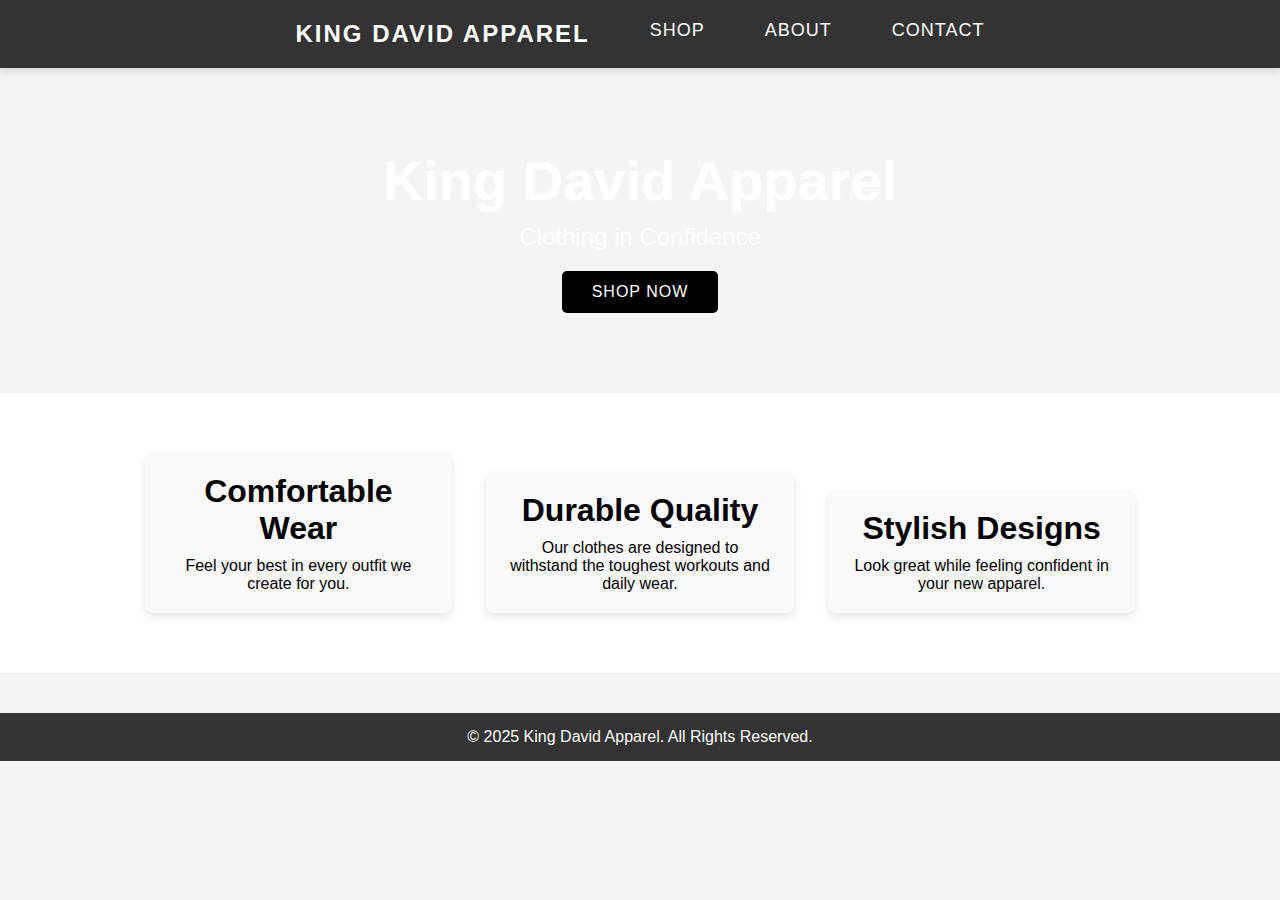
<file: index.html>
<!DOCTYPE html>
<html lang="en">
<head>
  <meta charset="UTF-8">
  <meta name="viewport" content="width=device-width, initial-scale=1.0">
  <title>King David Apparel</title>
  <link rel="stylesheet" href="styles.css">
</head>
<body>
  <header>
    <div class="container">
      <nav>
        <ul>
          <li><a href="index.html" class="logo">King David Apparel</a></li>
          <li><a href="shop.html">Shop</a></li>
          <li><a href="about.html">About</a></li>
          <li><a href="contact.html">Contact</a></li>
        </ul>
      </nav>
    </div>
  </header>

  <section class="hero">
    <div class="container">
      <h1>King David Apparel</h1>
      <p>Clothing in Confidence
    </p>
      <a href="shop.html" class="cta-btn">Shop Now</a>
    </div>
  </section>

  <section class="features">
    <div class="container">
      <div class="feature">
        <h3>Comfortable Wear</h3>
        <p>Feel your best in every outfit we create for you.</p>
      </div>
      <div class="feature">
        <h3>Durable Quality</h3>
        <p>Our clothes are designed to withstand the toughest workouts and daily wear.</p>
      </div>
      <div class="feature">
        <h3>Stylish Designs</h3>
        <p>Look great while feeling confident in your new apparel.</p>
      </div>
    </div>
  </section>

  <footer>
    <p>&copy; 2025 King David Apparel. All Rights Reserved.</p>
  </footer>
</body>
</html>
</file>
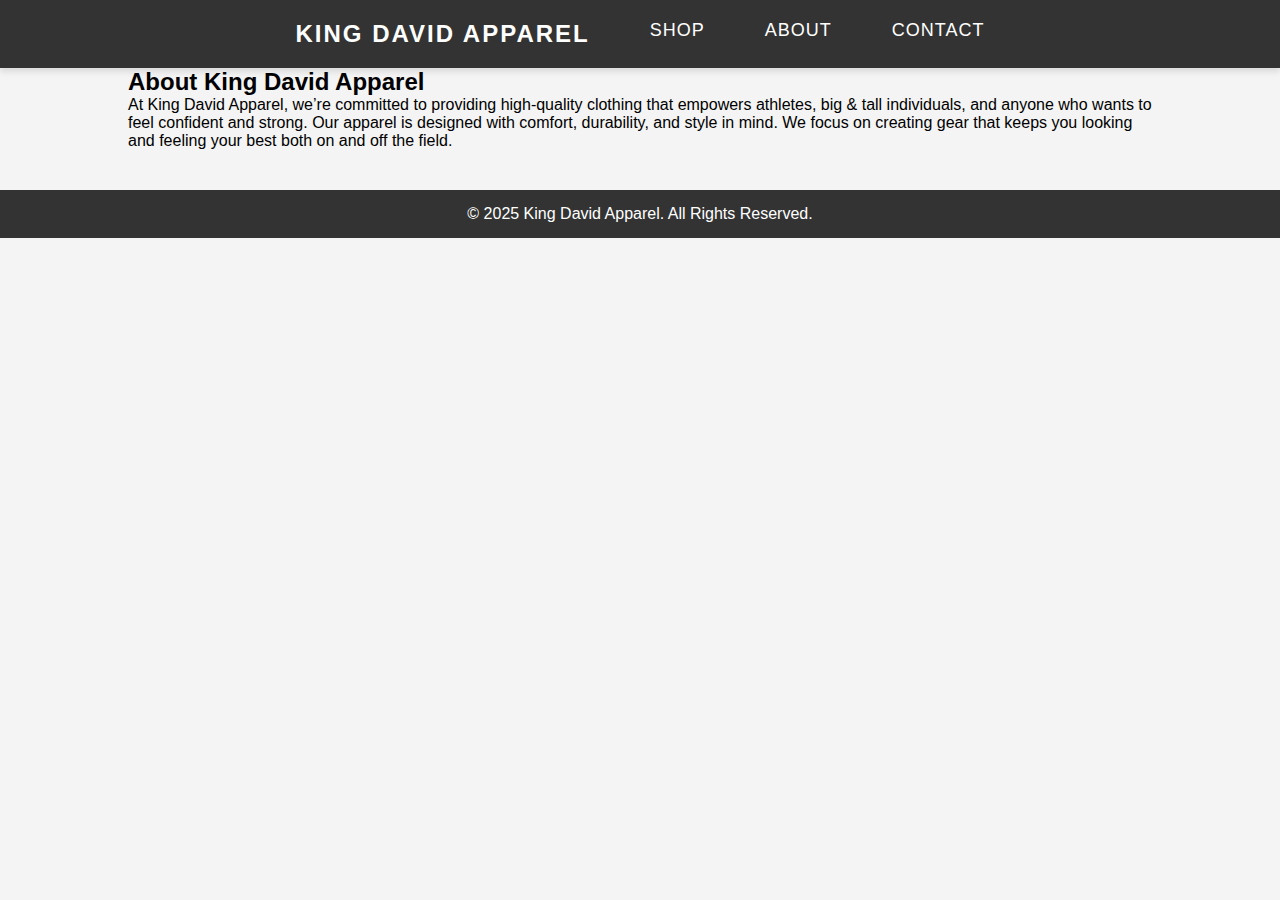
<file: about.html>
<!DOCTYPE html>
<html lang="en">
<head>
  <meta charset="UTF-8">
  <meta name="viewport" content="width=device-width, initial-scale=1.0">
  <title>About | King David Apparel</title>
  <link rel="stylesheet" href="styles.css">
</head>
<body>
  <header>
    <div class="container">
      <nav>
        <ul>
          <li><a href="index.html" class="logo">King David Apparel</a></li>
          <li><a href="shop.html">Shop</a></li>
          <li><a href="about.html">About</a></li>
          <li><a href="contact.html">Contact</a></li>
        </ul>
      </nav>
    </div>
  </header>

  <section class="about">
    <div class="container">
      <h2>About King David Apparel</h2>
      <p>At King David Apparel, we’re committed to providing high-quality clothing that empowers athletes, big & tall individuals, and anyone who wants to feel confident and strong. Our apparel is designed with comfort, durability, and style in mind. We focus on creating gear that keeps you looking and feeling your best both on and off the field.</p>
    </div>
  </section>

  <footer>
    <p>&copy; 2025 King David Apparel. All Rights Reserved.</p>
  </footer>
</body>
</html>
</file>
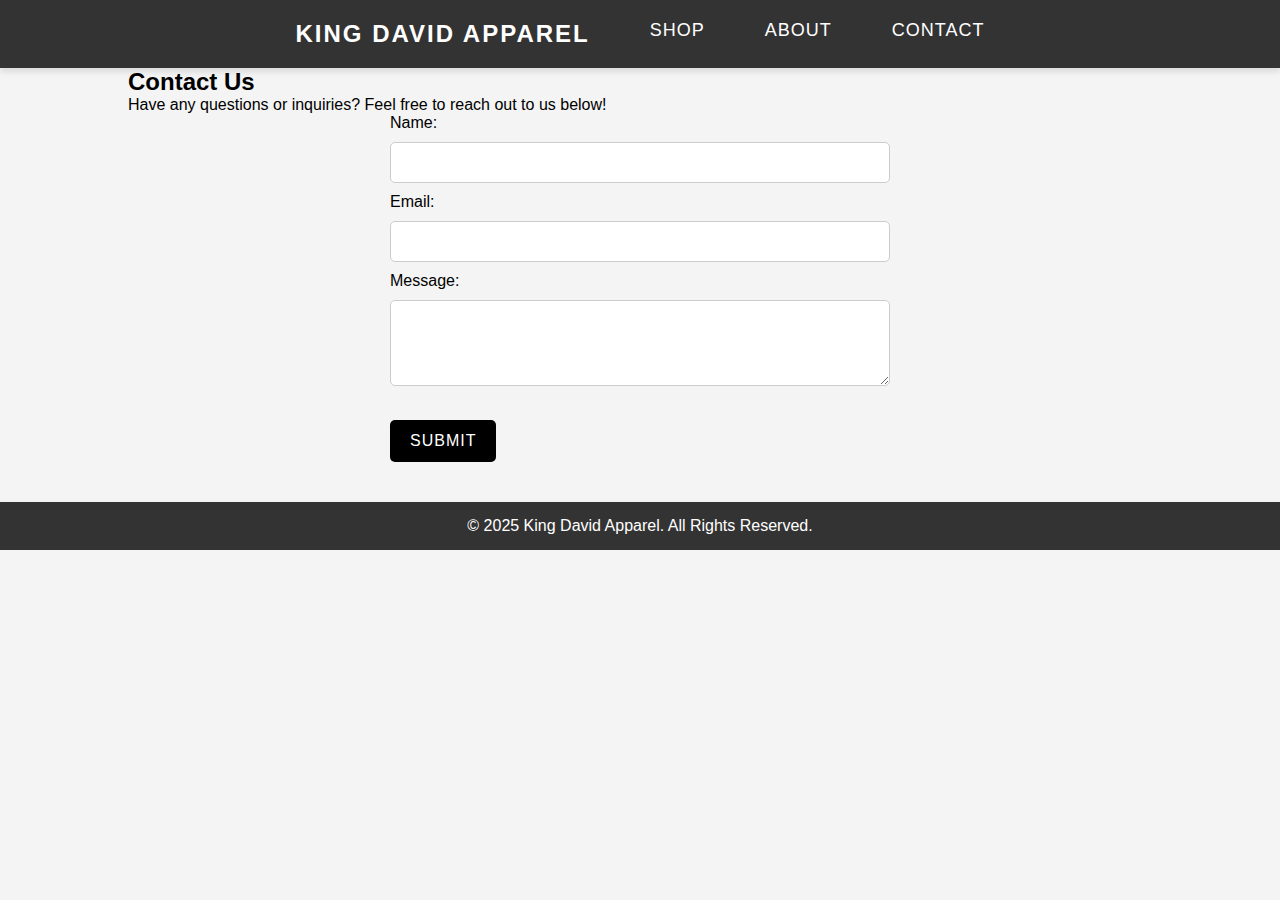
<file: contact.html>
<!DOCTYPE html>
<html lang="en">
<head>
  <meta charset="UTF-8">
  <meta name="viewport" content="width=device-width, initial-scale=1.0">
  <title>Contact | King David Apparel</title>
  <link rel="stylesheet" href="styles.css">
</head>
<body>
  <header>
    <div class="container">
      <nav>
        <ul>
          <li><a href="index.html" class="logo">King David Apparel</a></li>
          <li><a href="shop.html">Shop</a></li>
          <li><a href="about.html">About</a></li>
          <li><a href="contact.html">Contact</a></li>
        </ul>
      </nav>
    </div>
  </header>

  <section class="contact">
    <div class="container">
      <h2>Contact Us</h2>
      <p>Have any questions or inquiries? Feel free to reach out to us below!</p>
      <form action="#" method="POST">
        <label for="name">Name:</label>
        <input type="text" id="name" name="name" required>

        <label for="email">Email:</label>
        <input type="email" id="email" name="email" required>

        <label for="message">Message:</label>
        <textarea id="message" name="message" rows="4" required></textarea>

        <button type="submit" class="cta-btn">Submit</button>
      </form>
    </div>
  </section>

  <footer>
    <p>&copy; 2025 King David Apparel. All Rights Reserved.</p>
  </footer>
</body>
</html>
</file>
<file: styles.css>
/* General Reset */
* {
  margin: 0;
  padding: 0;
  box-sizing: border-box;
}

body {
  font-family: 'Arial', sans-serif;
  background-color: #f4f4f4;
}

a {
  text-decoration: none;
  color: inherit;
}

/* Container to center content */
.container {
  width: 80%;
  margin: 0 auto;
}

/* Header */
header {
  background-color: #333;
  padding: 20px 0;
  box-shadow: 0 4px 6px rgba(0, 0, 0, 0.1);
}

header .logo {
  color: white;
  font-size: 24px;
  font-weight: bold;
  letter-spacing: 2px;
  text-transform: uppercase;
}

header nav ul {
  list-style: none;
  display: flex;
  justify-content: center;
}

header nav ul li {
  margin: 0 15px;
}

header nav ul li a {
  color: white;
  font-size: 18px;
  padding: 8px 15px;
  text-transform: uppercase;
  letter-spacing: 1px;
  transition: background-color 0.3s ease;
}

header nav ul li a:hover {
  background-color: #555;
}

/* Hero Section */
.hero {
  background: url('https://via.placeholder.com/1500x700') no-repeat center center;
  background-size: cover;
  color: white;
  text-align: center;
  padding: 80px 0;
}

.hero h1 {
  font-size: 3.5rem;
}

.hero p {
  font-size: 1.5rem;
  margin-top: 10px;
}

.cta-btn {
  background-color: #000;
  color: white;
  padding: 12px 30px;
  font-size: 1rem;
  text-transform: uppercase;
  letter-spacing: 1px;
  margin-top: 20px;
  display: inline-block;
  transition: background-color 0.3s ease;
  border-radius: 5px;
}

.cta-btn:hover {
  background-color: #444;
}

/* Features Section */
.features {
  background-color: #fff;
  padding: 60px 0;
  text-align: center;
}

.features h3 {
  font-size: 2rem;
}

.feature {
  display: inline-block;
  width: 30%;
  margin: 0 15px;
  padding: 20px;
  background-color: #f9f9f9;
  border-radius: 8px;
  box-shadow: 0 4px 8px rgba(0, 0, 0, 0.1);
}

.feature p {
  font-size: 1rem;
  margin-top: 10px;
}

/* Shop Section */
.shop .product-list {
  display: flex;
  flex-wrap: wrap;
  justify-content: space-around;
}

.product-card {
  background-color: white;
  width: 250px;
  margin: 20px;
  padding: 15px;
  border-radius: 10px;
  box-shadow: 0 4px 8px rgba(0, 0, 0, 0.1);
  text-align: center;
}

.product-card img {
  width: 100%;
  height: auto;
  border-radius: 8px;
}

.product-card h3 {
  font-size: 1.5rem;
  margin-top: 10px;
}

.product-card p {
  font-size: 1.2rem;
  color: #000;
  margin-top: 5px;
}

.product-card button {
  background-color: #000;
  color: white;
  padding: 10px 20px;
  font-size: 1rem;
  margin-top: 10px;
  border: none;
  border-radius: 5px;
  cursor: pointer;
  transition: background-color 0.3s ease;
}

.product-card button:hover {
  background-color: #444;
}

/* Contact Form */
.contact form {
  max-width: 500px;
  margin: 0 auto;
}

.contact input, .contact textarea {
  width: 100%;
  padding: 12px;
  margin: 10px 0;
  border: 1px solid #ccc;
  border-radius: 5px;
}

.contact button {
  background-color: #000;
  color: white;
  padding: 12px 20px;
  border: none;
  border-radius: 5px;
  cursor: pointer;
}

.contact button:hover {
  background-color: #444;
}

footer {
  background-color: #333;
  color: white;
  text-align: center;
  padding: 15px;
  margin-top: 40px;
}
</file>
